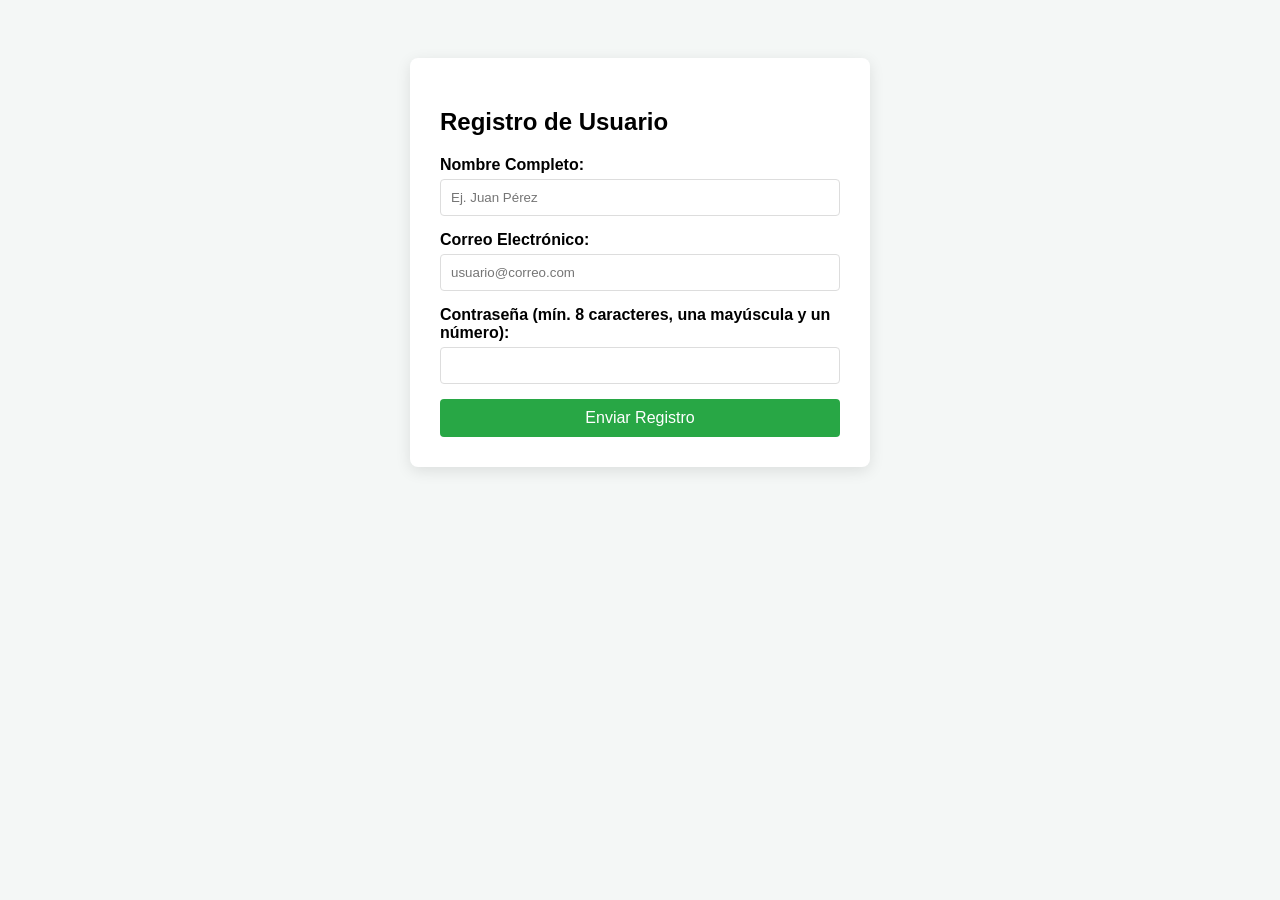
<file: taller 3.2/index.html>
<!DOCTYPE html>
<html lang="es">
<head>
    <meta charset="UTF-8">
    <meta name="viewport" content="width=device-width, initial-scale=1.0">
    <title>Taller de Formulario Web</title>
    <link rel="stylesheet" href="style.css">
</head>
<body>
    <div class="container">
        <form id="registroForm">
            <h2>Registro de Usuario</h2>

            <div class="input-group">
                <label for="nombre">Nombre Completo:</label>
                <input type="text" id="nombre" placeholder="Ej. Juan Pérez">
                <span class="error" id="errorNombre"></span>
            </div>

            <div class="input-group">
                <label for="email">Correo Electrónico:</label>
                <input type="email" id="email" placeholder="usuario@correo.com">
                <span class="error" id="errorEmail"></span>
            </div>

            <div class="input-group">
                <label for="password">Contraseña (mín. 8 caracteres, una mayúscula y un número):</label>
                <input type="password" id="password">
                <span class="error" id="errorPass"></span>
            </div>

            <button type="submit">Enviar Registro</button>
        </form>
    </div>
    <script src="script.js"></script>
</body>
</html>
</file>
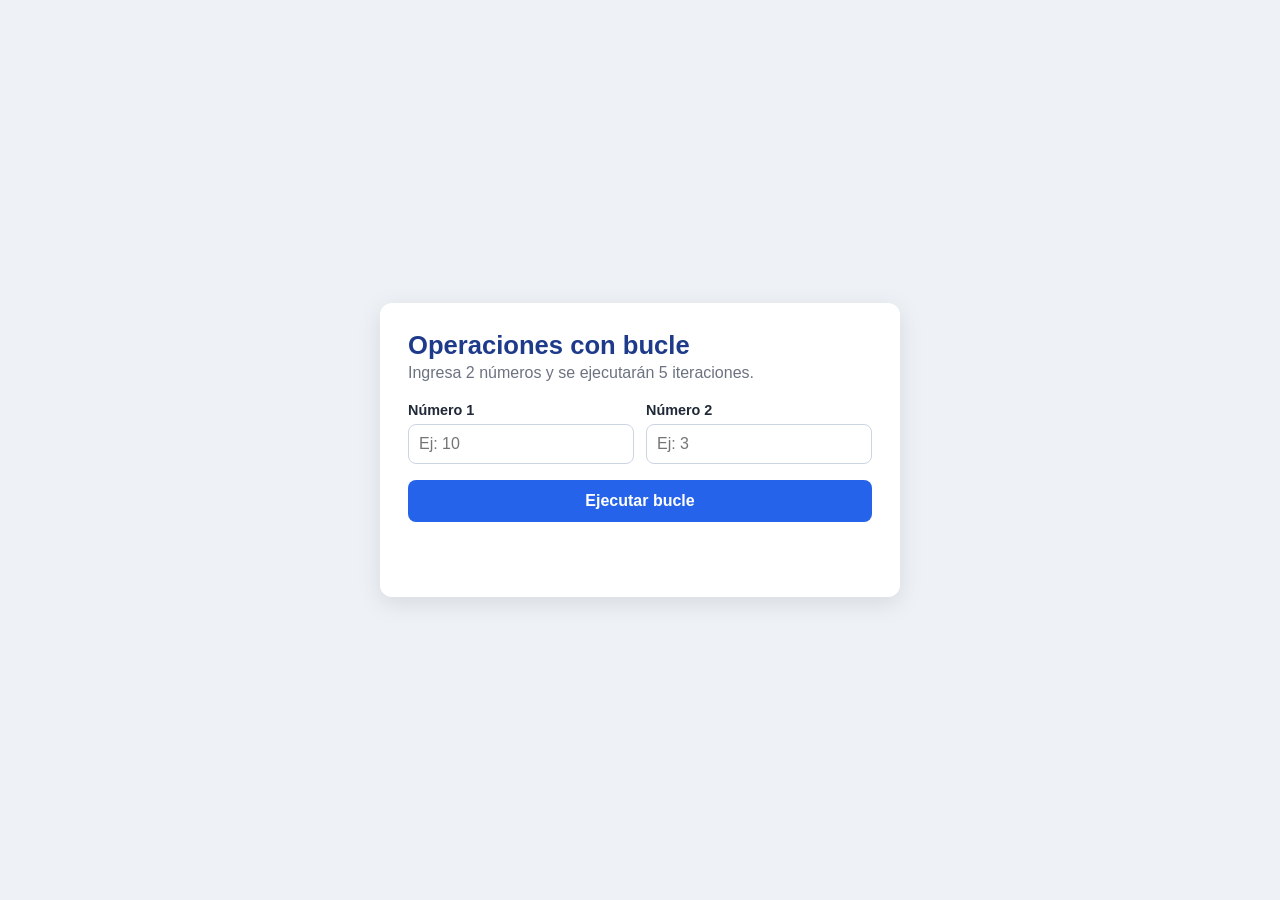
<file: taller 3/index.html>
<!DOCTYPE html>
<html lang="es">
<head>
    <meta charset="UTF-8">
    <meta name="viewport" content="width=device-width, initial-scale=1.0">
    <title>Bucle de 5 iteraciones</title>
    <link rel="stylesheet" href="estilos.css">
</head>
<body>
    <main class="tarjeta">
        <h1>Operaciones con bucle</h1>
        <p class="sub">Ingresa 2 números y se ejecutarán 5 iteraciones.</p>

        <div class="campos">
            <label>Número 1
                <input type="number" id="num1" step="any" placeholder="Ej: 10">
            </label>
            <label>Número 2
                <input type="number" id="num2" step="any" placeholder="Ej: 3">
            </label>
        </div>

        <button id="btnCalcular">Ejecutar bucle</button>
        <p id="error" class="error"></p>

        <table id="tabla" class="oculto">
        <thead>
            <tr><th>Iteración</th><th>Operación</th><th>Resultado</th></tr>
        </thead>
        <tbody id="resultados"></tbody>
        </table>
    </main>

    <script src="script.js"></script>
</body>
</html>
</file>
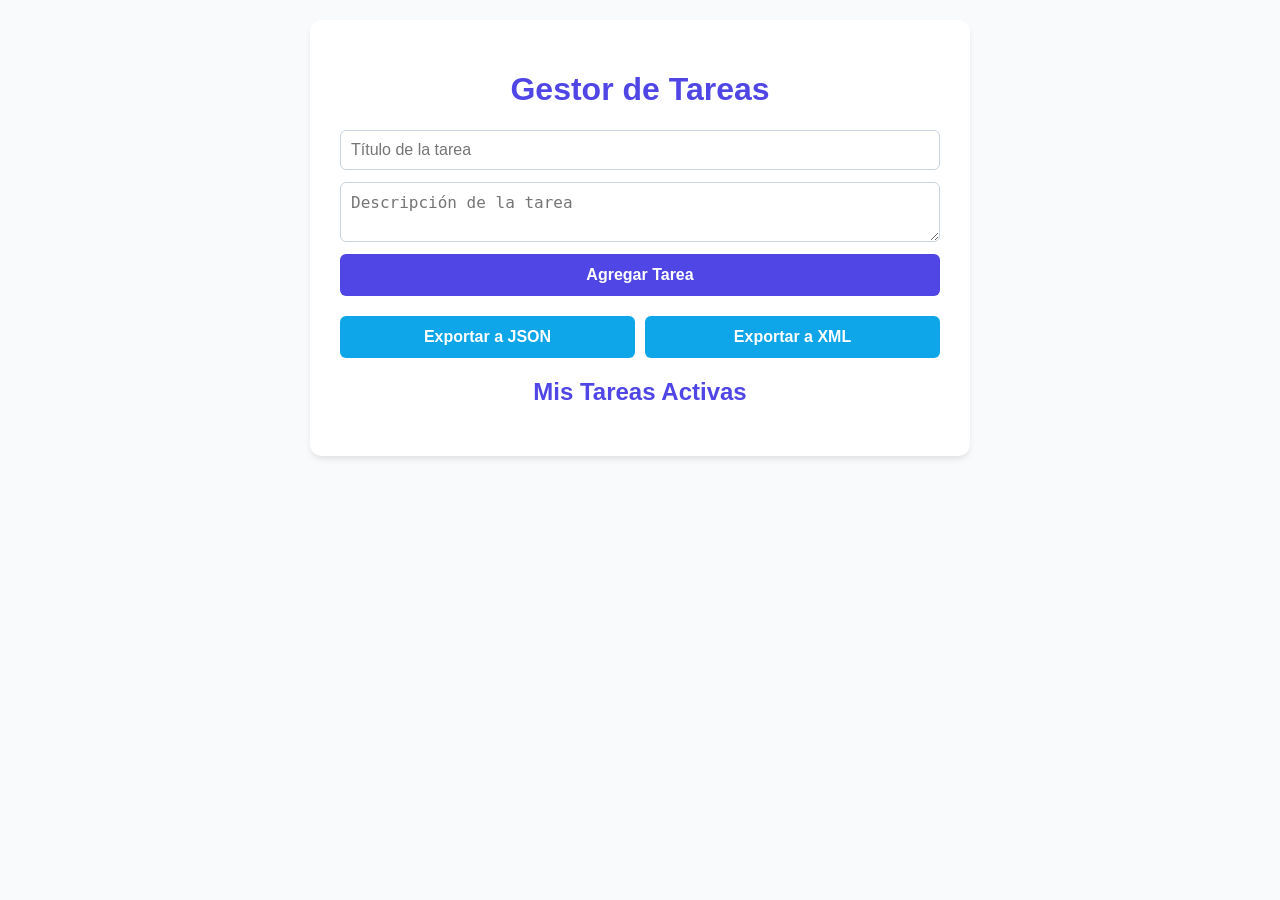
<file: taller 5/index.html>
<!DOCTYPE html>
<html lang="es">
<head>
    <meta charset="UTF-8">
    <meta name="viewport" content="width=device-width, initial-scale=1.0">
    <title>Taller: Gestor de Tareas Semiestructurado</title>
    <link rel="stylesheet" href="estilos.css">
</head>
<body>
    <div class="contenedor">
        <h1>Gestor de Tareas</h1>

        <!-- Formulario de captura de datos -->
        <form id="formulario-tareas">
            <input type="text" id="titulo-tarea" placeholder="Título de la tarea" required>
            <textarea id="descripcion-tarea" placeholder="Descripción de la tarea" required></textarea>
            <button type="submit">Agregar Tarea</button>
        </form>

        <!-- Botones de exportación a formatos semiestructurados -->
        <div class="acciones-datos">
            <button id="btn-exportar-json" class="btn-secundario">Exportar a JSON</button>
            <button id="btn-exportar-xml" class="btn-secundario">Exportar a XML</button>
        </div>

        <!-- Contenedor donde JavaScript inyecta las tareas -->
        <h2>Mis Tareas Activas</h2>
        <ul id="lista-tareas"></ul>
    </div>

    <script src="aplicacion.js"></script>
</body>
</html>
</file>
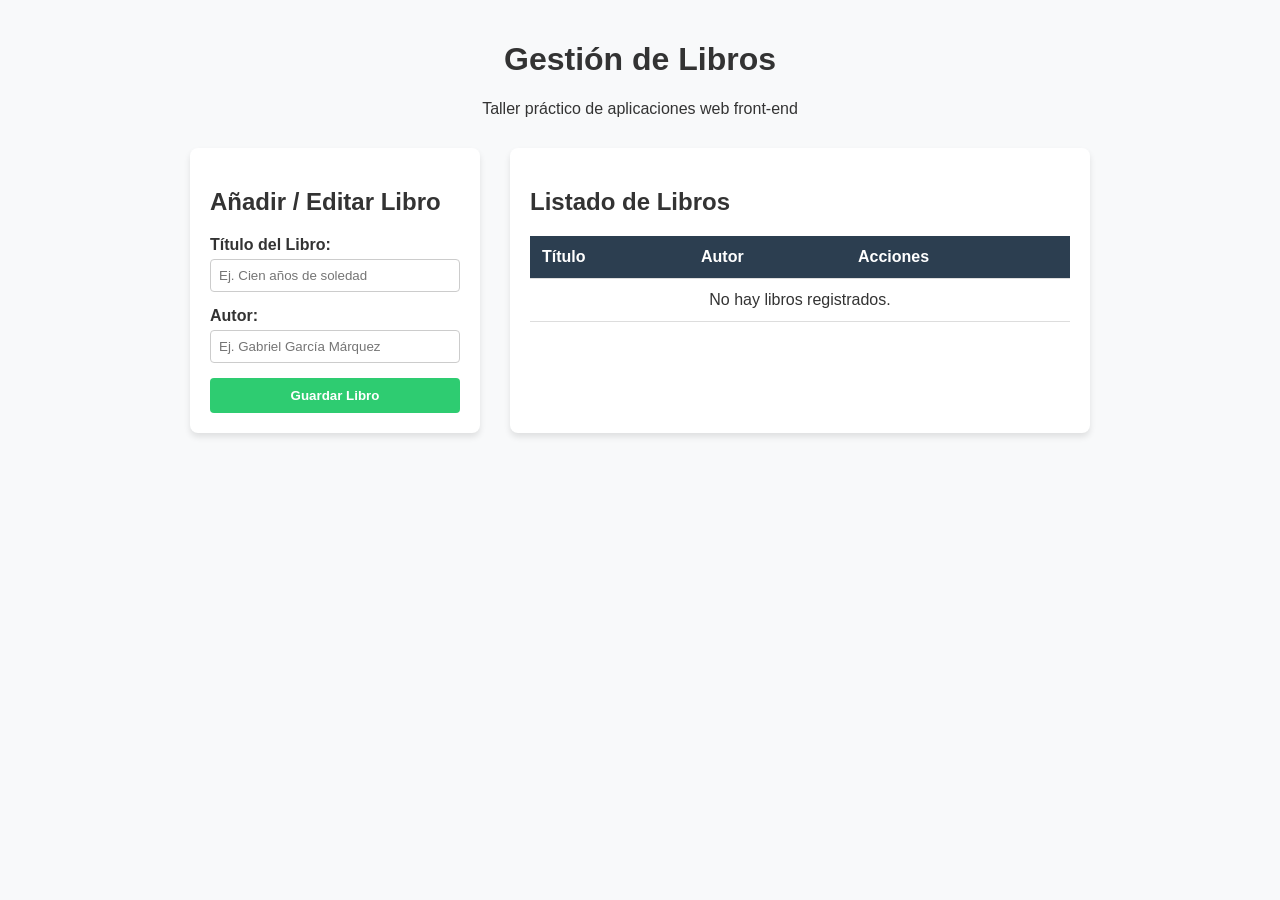
<file: taller 6/index.html>
<!DOCTYPE html>
<html lang="es">
<head>
    <meta charset="UTF-8">
    <meta name="viewport" content="width=device-width, initial-scale=1.0">
    <title>Taller CRUD - Cliente Web</title>
    <link rel="stylesheet" href="estilos.css">
</head>
<body>
    <div class="contenedor">
        <header>
            <h1>Gestión de Libros</h1>
            <p>Taller práctico de aplicaciones web front-end</p>
        </header>

        <main>
            <!-- Formulario: sirve para crear y para editar un libro -->
            <section class="seccion-formulario">
                <h2>Añadir / Editar Libro</h2>
                <form id="formulario-crud">
                    <!-- Campo oculto: guarda el id del libro cuando se está editando -->
                    <input type="hidden" id="id-elemento">

                    <div class="grupo-formulario">
                        <label for="titulo">Título del Libro:</label>
                        <input type="text" id="titulo" required placeholder="Ej. Cien años de soledad">
                    </div>

                    <div class="grupo-formulario">
                        <label for="autor">Autor:</label>
                        <input type="text" id="autor" required placeholder="Ej. Gabriel García Márquez">
                    </div>

                    <button type="submit" id="boton-guardar">Guardar Libro</button>
                    <button type="button" id="boton-cancelar" class="oculto">Cancelar Edición</button>
                </form>
            </section>

            <!-- Tabla: aquí se listan los libros (la llena JavaScript) -->
            <section class="seccion-tabla">
                <h2>Listado de Libros</h2>
                <div class="tabla-responsiva">
                    <table>
                        <thead>
                            <tr>
                                <th>Título</th>
                                <th>Autor</th>
                                <th>Acciones</th>
                            </tr>
                        </thead>
                        <tbody id="cuerpo-tabla">
                        </tbody>
                    </table>
                </div>
            </section>
        </main>
    </div>

    <script src="aplicacion.js"></script>
</body>
</html>
</file>
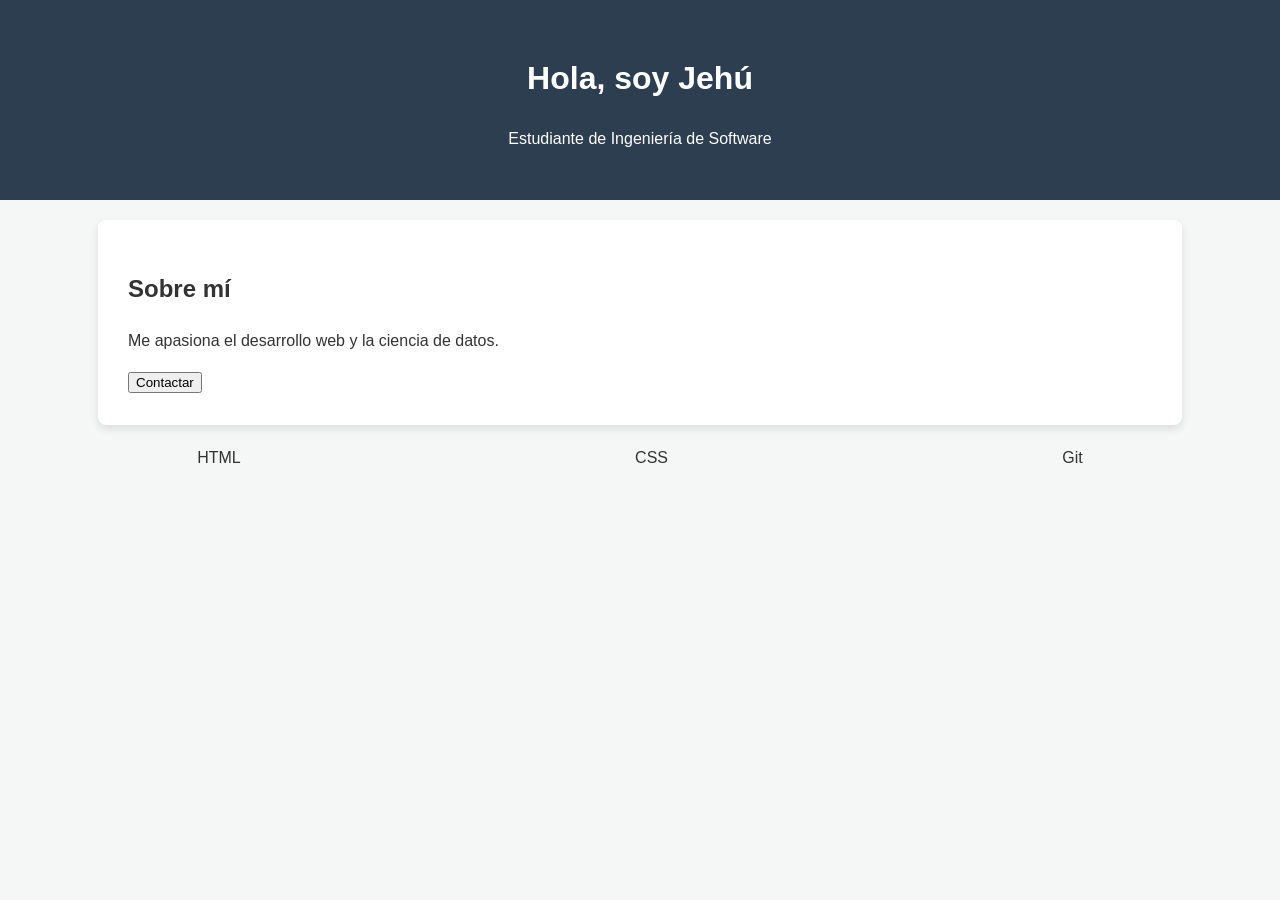
<file: taller1/index.html>
<!DOCTYPE html>
<html lang="es">
    <head>
        <meta charset="UTF-8">
        <title>Mi Portafolio</title>
        <link rel="stylesheet" href="style.css">
    </head>

    <body>
        <header>
            <h1>Hola, soy Jehú</h1>
            <p>Estudiante de Ingeniería de Software</p>
        </header>
        <section class="contenedor">
            <h2>Sobre mí</h2>
            <p>Me apasiona el desarrollo web y la ciencia de datos.</p>
            <button>Contactar</button>
        </section>

        <ul class="habilidades">
            <li>HTML</li>
            <li>CSS</li>
            <li>Git</li>
        </ul>
    </body>
</html>
</file>
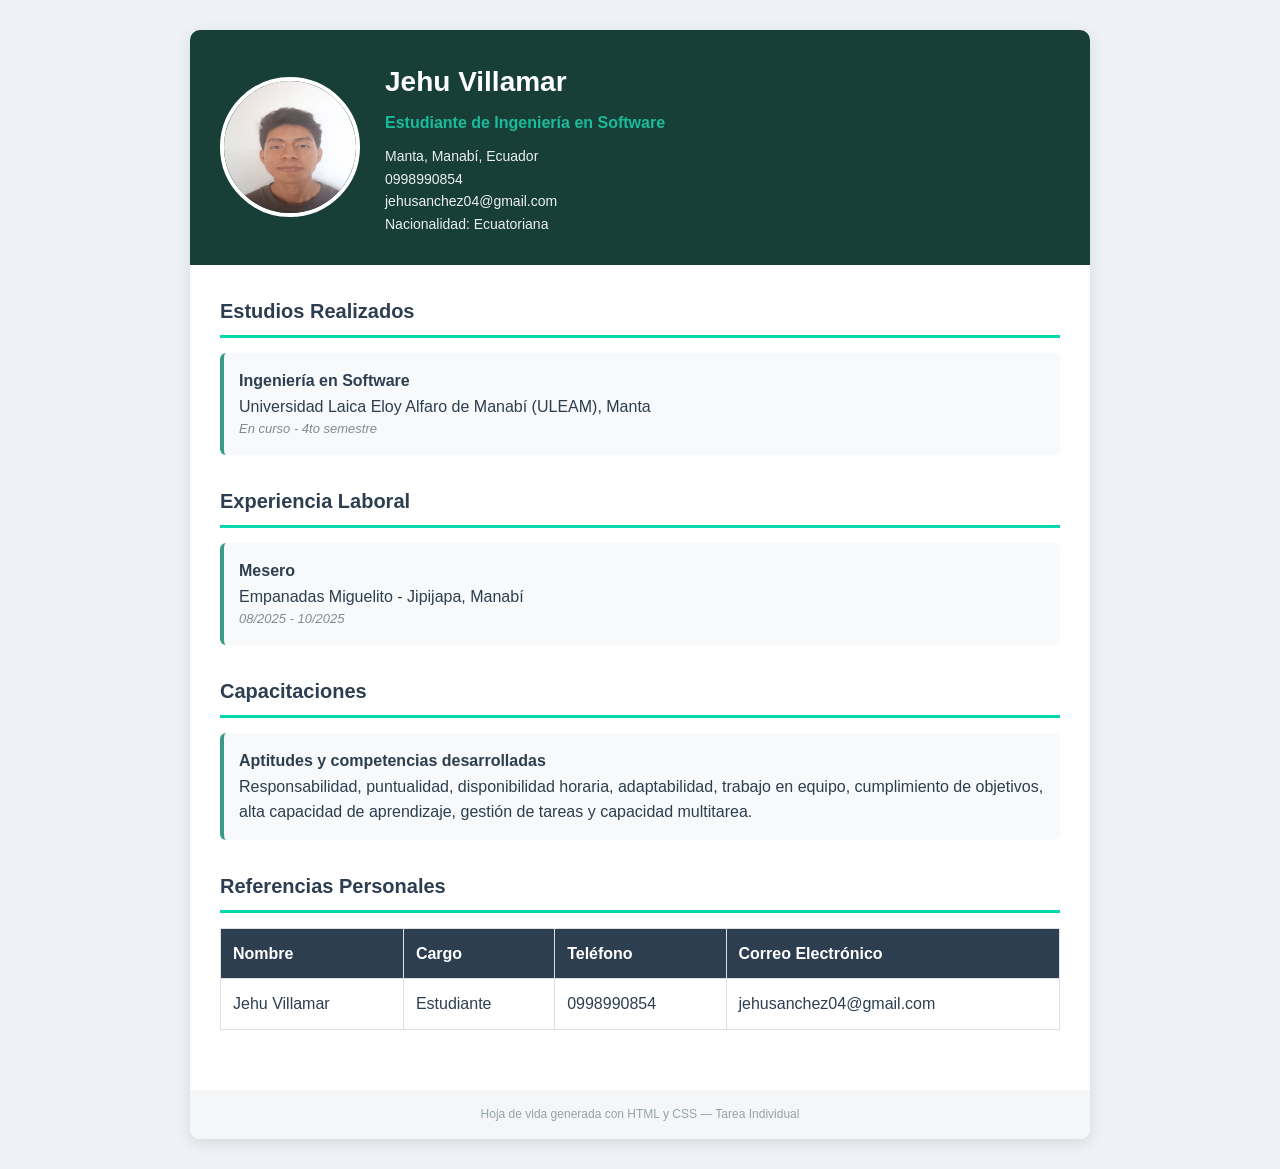
<file: tarea1_hojaDeVida/index.html>
<!DOCTYPE html>
<html lang="es">
<head>
<meta charset="UTF-8">
<meta name="viewport" content="width=device-width, initial-scale=1.0">
<title>Hoja de Vida - Jehu Villamar</title>
<link rel="stylesheet" href="estilo.css">

</head>
<body>

<!-- Contenedor principal: envuelve toda la página -->
<div id="contenedor-principal">

    <!-- 1. DATOS PERSONALES CON FOTO -->
    <div id="encabezado">
        <img id="foto-perfil" src="foto.png" alt="Foto de perfil de Jehu Villamar">
        <div id="datos-personales">
        <h1>Jehu Villamar</h1>
        <p class="subtitulo">Estudiante de Ingeniería en Software</p>
        <p>Manta, Manabí, Ecuador</p>
        <p>0998990854</p>
        <p>jehusanchez04@gmail.com</p>
        <p>Nacionalidad: Ecuatoriana</p>
        </div>
    </div>

    <div id="contenido">

        <!-- 2. ESTUDIOS REALIZADOS -->
        <div class="seccion" id="seccion-estudios">
        <h2>Estudios Realizados</h2>
        <div class="tarjeta">
            <p class="titulo-item">Ingeniería en Software</p>
            <p>Universidad Laica Eloy Alfaro de Manabí (ULEAM), Manta</p>
            <p class="fecha-item">En curso - 4to semestre</p>
        </div>
    </div>

    <!-- 3. EXPERIENCIA LABORAL  -->
    <div class="seccion" id="seccion-experiencia">
        <h2>Experiencia Laboral</h2>
        <div class="tarjeta">
            <p class="titulo-item">Mesero</p>
            <p>Empanadas Miguelito - Jipijapa, Manabí</p>
            <p class="fecha-item">08/2025 - 10/2025</p>
        </div>
    </div>

    <!-- 4. CAPACITACIONES -->
    <div class="seccion" id="seccion-capacitaciones">
        <h2>Capacitaciones</h2>
        <div class="tarjeta">
            <p class="titulo-item">Aptitudes y competencias desarrolladas</p>
            <p>Responsabilidad, puntualidad, disponibilidad horaria, adaptabilidad, trabajo en equipo, cumplimiento de objetivos, alta capacidad de aprendizaje, gestión de tareas y capacidad multitarea.</p>
        </div>
    </div>

    <!--  5. REFERENCIAS PERSONALES (TABLA)-->
    <div class="seccion" id="seccion-referencias">
        <h2>Referencias Personales</h2>
        <table>
            <thead>
            <tr>
                <th>Nombre</th>
                <th>Cargo</th>
                <th>Teléfono</th>
                <th>Correo Electrónico</th>
            </tr>
            </thead>
            <tbody>
            <tr>
                <td>Jehu Villamar</td>
                <td>Estudiante</td>
                <td>0998990854</td>
                <td>jehusanchez04@gmail.com</td>
            </tr>
            </tbody>
        </table>
    </div>

    </div>

    <div id="pie-pagina">
    Hoja de vida generada con HTML y CSS &mdash; Tarea Individual
    </div>

</div>

</body>
</html>
</file>
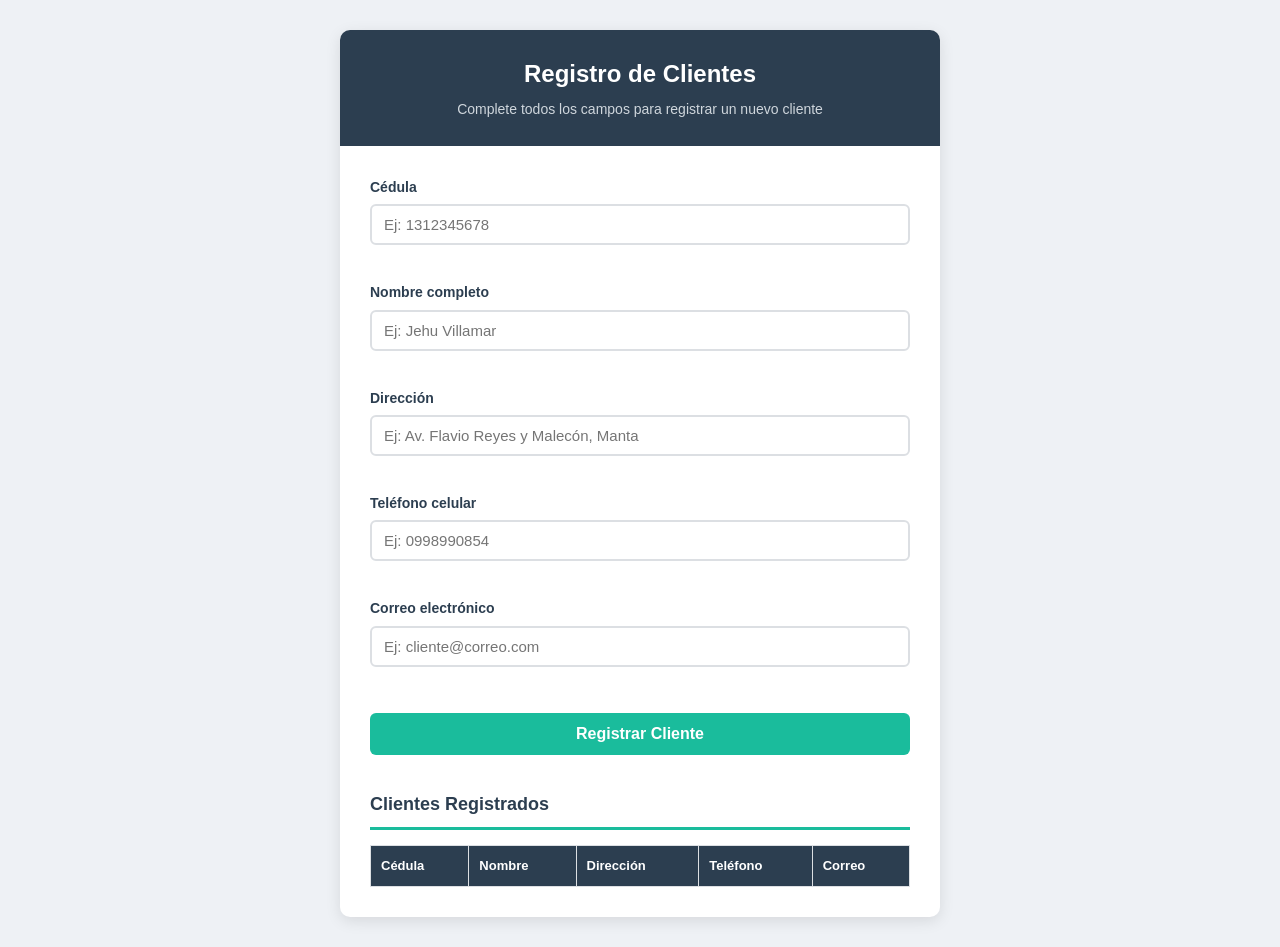
<file: tarea3/index.html>
<!DOCTYPE html>
<html lang="es">
<head>
<meta charset="UTF-8">
<meta name="viewport" content="width=device-width, initial-scale=1.0">
<title>Ingreso de Datos de Clientes</title>
<link rel="stylesheet" href="styles.css">
</head>
<body>

<!-- Contenedor principal: envuelve todo el formulario -->
<div id="contenedor-principal">

  <div id="encabezado">
    <h1>Registro de Clientes</h1>
    <p>Complete todos los campos para registrar un nuevo cliente</p>
  </div>

  <div id="contenido">

    <!-- El atributo novalidate desactiva la validación nativa del navegador para que se muestren solo los mensajes personalizados de JS -->
    <form id="form-cliente" novalidate>

      <!-- CÉDULA -->
      <div class="campo">
        <label for="cedula">Cédula</label>
        <input
          type="text"
          id="cedula"
          name="cedula"
          maxlength="10"
          inputmode="numeric"
          placeholder="Ej: 1312345678"
          autocomplete="off">
        <span class="mensaje-error" id="error-cedula"></span>
      </div>

      <!-- NOMBRE -->
      <div class="campo">
        <label for="nombre">Nombre completo</label>
        <input
          type="text"
          id="nombre"
          name="nombre"
          maxlength="30"
          placeholder="Ej: Jehu Villamar"
          autocomplete="off">
        <span class="mensaje-error" id="error-nombre"></span>
      </div>

      <!-- DIRECCIÓN  -->
      <div class="campo">
        <label for="direccion">Dirección</label>
        <input
          type="text"
          id="direccion"
          name="direccion"
          maxlength="50"
          placeholder="Ej: Av. Flavio Reyes y Malecón, Manta"
          autocomplete="off">
        <span class="mensaje-error" id="error-direccion"></span>
      </div>

      <!--  TELÉFONO CELULAR  -->
      <div class="campo">
        <label for="telefono">Teléfono celular</label>
        <input
          type="text"
          id="telefono"
          name="telefono"
          maxlength="10"
          inputmode="numeric"
          placeholder="Ej: 0998990854"
          autocomplete="off">
        <span class="mensaje-error" id="error-telefono"></span>
      </div>

      <!--  CORREO ELECTRÓNICO  -->
      <div class="campo">
        <label for="correo">Correo electrónico</label>
        <input
          type="text"
          id="correo"
          name="correo"
          placeholder="Ej: cliente@correo.com"
          autocomplete="off">
        <span class="mensaje-error" id="error-correo"></span>
      </div>

      <button type="submit" id="btn-registrar">Registrar Cliente</button>

      <!-- Mensaje de éxito, oculto por defecto -->
      <div id="mensaje-exito">✅ Cliente registrado correctamente.</div>

    </form>

    <!--  TABLA DE CLIENTES REGISTRADOS  -->
    <div id="seccion-tabla">
      <h2>Clientes Registrados</h2>
      <table id="tabla-clientes">
        <thead>
          <tr>
            <th>Cédula</th>
            <th>Nombre</th>
            <th>Dirección</th>
            <th>Teléfono</th>
            <th>Correo</th>
          </tr>
        </thead>
        <tbody id="cuerpo-tabla">
          <!-- Las filas se agregan aquí dinámicamente con JavaScript -->
        </tbody>
      </table>
    </div>

  </div>
</div>

<script src="script.js"></script>
</body>
</html>
</file>
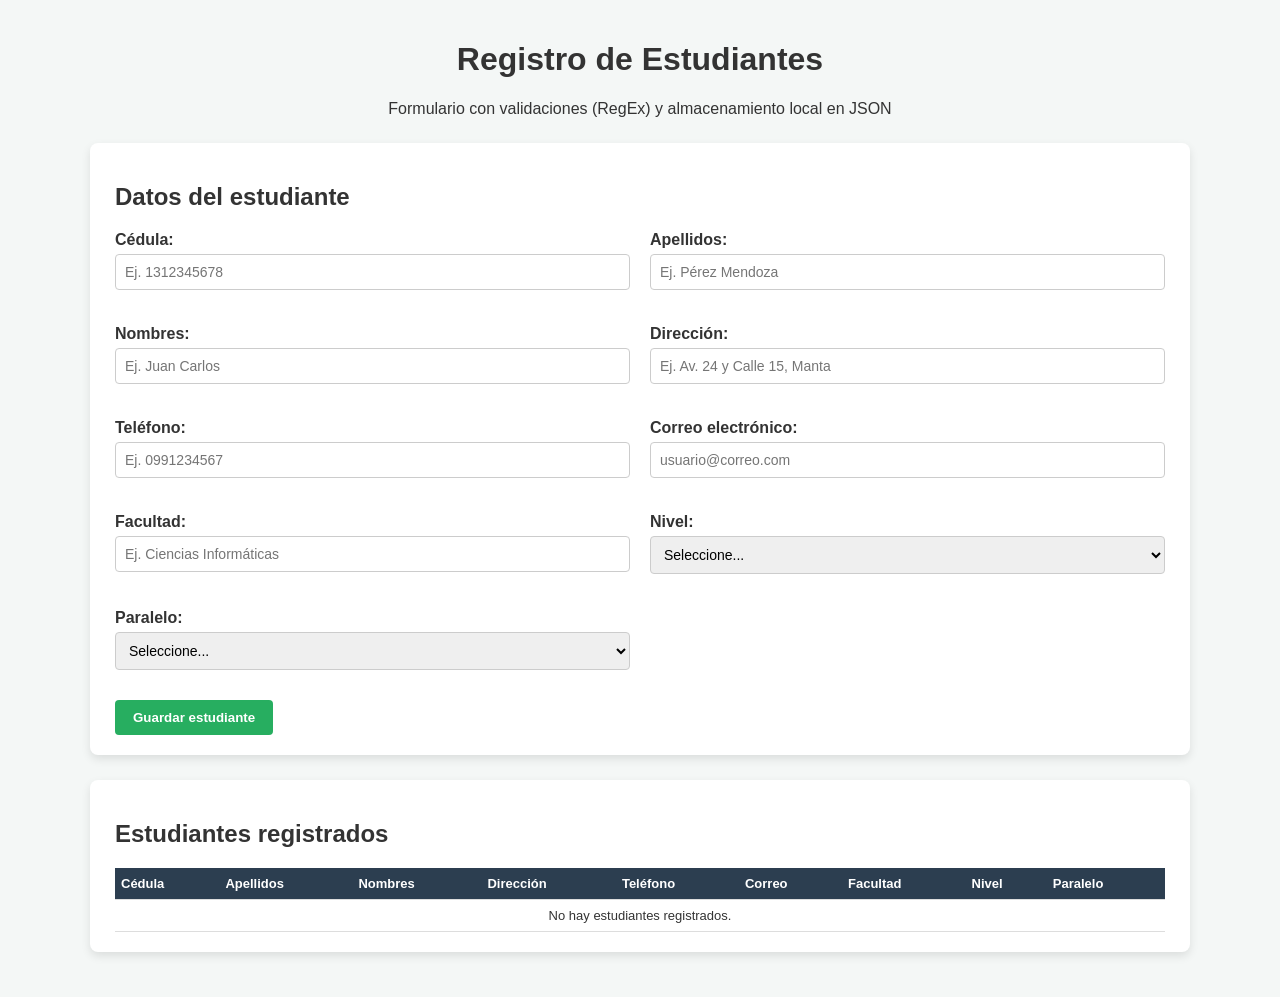
<file: tarea_formatos/index.html>
<!DOCTYPE html>
<html lang="es">
<head>
    <meta charset="UTF-8">
    <meta name="viewport" content="width=device-width, initial-scale=1.0">
    <title>Registro de Estudiantes</title>
    <link rel="stylesheet" href="style.css">
</head>
<body>
    <div class="contenedor">
        <header>
            <h1>Registro de Estudiantes</h1>
            <p>Formulario con validaciones (RegEx) y almacenamiento local en JSON</p>
        </header>

        <!-- Formulario de registro -->
        <section class="tarjeta">
            <h2>Datos del estudiante</h2>
            <form id="formulario-estudiante">
                <div class="rejilla">
                    <div class="campo">
                        <label for="cedula">Cédula:</label>
                        <input type="text" id="cedula" placeholder="Ej. 1312345678">
                        <span class="error" id="error-cedula"></span>
                    </div>

                    <div class="campo">
                        <label for="apellidos">Apellidos:</label>
                        <input type="text" id="apellidos" placeholder="Ej. Pérez Mendoza">
                        <span class="error" id="error-apellidos"></span>
                    </div>

                    <div class="campo">
                        <label for="nombres">Nombres:</label>
                        <input type="text" id="nombres" placeholder="Ej. Juan Carlos">
                        <span class="error" id="error-nombres"></span>
                    </div>

                    <div class="campo">
                        <label for="direccion">Dirección:</label>
                        <input type="text" id="direccion" placeholder="Ej. Av. 24 y Calle 15, Manta">
                        <span class="error" id="error-direccion"></span>
                    </div>

                    <div class="campo">
                        <label for="telefono">Teléfono:</label>
                        <input type="text" id="telefono" placeholder="Ej. 0991234567">
                        <span class="error" id="error-telefono"></span>
                    </div>

                    <div class="campo">
                        <label for="correo">Correo electrónico:</label>
                        <input type="text" id="correo" placeholder="usuario@correo.com">
                        <span class="error" id="error-correo"></span>
                    </div>

                    <div class="campo">
                        <label for="facultad">Facultad:</label>
                        <input type="text" id="facultad" placeholder="Ej. Ciencias Informáticas">
                        <span class="error" id="error-facultad"></span>
                    </div>

                    <div class="campo">
                        <label for="nivel">Nivel:</label>
                        <select id="nivel">
                            <option value="">Seleccione...</option>
                            <option value="1">1</option>
                            <option value="2">2</option>
                            <option value="3">3</option>
                            <option value="4">4</option>
                            <option value="5">5</option>
                            <option value="6">6</option>
                            <option value="7">7</option>
                            <option value="8">8</option>
                            <option value="9">9</option>
                            <option value="10">10</option>
                        </select>
                        <span class="error" id="error-nivel"></span>
                    </div>

                    <div class="campo">
                        <label for="paralelo">Paralelo:</label>
                        <select id="paralelo">
                            <option value="">Seleccione...</option>
                            <option value="A">A</option>
                            <option value="B">B</option>
                            <option value="C">C</option>
                            <option value="D">D</option>
                            <option value="E">E</option>
                            <option value="F">F</option>
                        </select>
                        <span class="error" id="error-paralelo"></span>
                    </div>
                </div>

                <button type="submit">Guardar estudiante</button>
            </form>
        </section>

        <!-- Listado: la tabla se llena desde JavaScript con los datos de localStorage -->
        <section class="tarjeta">
            <h2>Estudiantes registrados</h2>
            <div class="tabla-responsiva">
                <table>
                    <thead>
                        <tr>
                            <th>Cédula</th>
                            <th>Apellidos</th>
                            <th>Nombres</th>
                            <th>Dirección</th>
                            <th>Teléfono</th>
                            <th>Correo</th>
                            <th>Facultad</th>
                            <th>Nivel</th>
                            <th>Paralelo</th>
                        </tr>
                    </thead>
                    <tbody id="cuerpo-tabla"></tbody>
                </table>
            </div>
        </section>
    </div>

    <script src="script.js"></script>
</body>
</html>
</file>
<file: taller 3.2/style.css>
body {
    font-family: 'Segoe UI', Tahoma, Geneva, Verdana, sans-serif;
    background-color: #f4f7f6;
    display: flex;
    justify-content: center;
    padding-top: 50px;
}

.container {
    background: white;
    padding: 30px;
    border-radius: 8px;
    box-shadow: 0 4px 15px rgba(0, 0, 0, 0.1);
    width: 400px;
}

.input-group {
    margin-bottom: 15px;
}

label {
    display: block;
    margin-bottom: 5px;
    font-weight: bold;
}

input {
    width: 100%;
    padding: 10px;
    border: 1px solid #ddd;
    border-radius: 4px;
    box-sizing: border-box;
}

button {
    width: 100%;
    padding: 10px;
    background-color: #28a745;
    color: white;
    border: none;
    border-radius: 4px;
    cursor: pointer;
    font-size: 16px;
}

button:hover {
    background-color: #218838;
}

.error {
    color: #dc3545;
    font-size: 12px;
    margin-top: 5px;
    display: block;
}
</file>
<file: taller 3/estilos.css>
* { box-sizing: border-box; 
}

body {
    margin: 0; 
    min-height: 100vh; 
    display: flex; 
    align-items: center; 
    justify-content: center;
    font-family: Arial, Helvetica, sans-serif; 
    background: #eef2f7; 
    color: #1f2937;
}
.tarjeta {
    width: 100%; 
    max-width: 520px; 
    margin: 24px; 
    padding: 28px;
    background: #fff; 
    border-radius: 12px; 
    box-shadow: 0 6px 24px rgba(0,0,0,.1);
}
h1 { 
    margin: 0 0 4px; 
    font-size: 1.6rem; 
    color: #1e3a8a; 
}

.sub {
    margin: 0 0 20px; 
    color: #6b7280; 
}

.campos { 
    display: flex; 
    gap: 12px; 
}

label { 
    flex: 1; 
    font-weight: bold; 
    font-size: .9rem; 
}

input {
    width: 100%; 
    margin-top: 6px; 
    padding: 10px; 
    font-size: 1rem;
    border: 1px solid #cbd5e1; 
    border-radius: 8px;
}

button {
    width: 100%; 
    margin-top: 16px; 
    padding: 12px; 
    font-size: 1rem; 
    font-weight: bold;
    color: #fff; 
    background: #2563eb; 
    border: 0; 
    border-radius: 8px; 
    cursor: pointer;
}
button:hover { 
    background: #1d4ed8; 
}
.error { 
    min-height: 1.2em; 
    color: #dc2626; 
    font-size: .9rem; 
}
table { 
    width: 100%; 
    margin-top: 12px; 
    border-collapse: collapse; 
}

th, td { 
    padding: 10px; 
    text-align: left; 
    border-bottom: 1px solid #e5e7eb; 
}

th { 
    background: #1e3a8a; 
    color: #fff; 
}

tbody tr:nth-child(even) { 
    background: #f3f4f6; 
}

.oculto { 
    display: none; 
}
</file>
<file: taller 5/estilos.css>
:root {
    --color-primario: #4f46e5;
    --color-secundario: #0ea5e9;
    --color-fondo: #f8fafc;
    --color-tarjeta: #ffffff;
    --color-texto: #0f172a;
}


body {
    font-family: 'Segoe UI', sans-serif;
    background-color: var(--color-fondo);
    color: var(--color-texto);
    margin: 0;
    padding: 20px;
}


.contenedor {
    max-width: 600px;
    margin: 0 auto;
    background: var(--color-tarjeta);
    padding: 30px;
    border-radius: 12px;
    box-shadow: 0 4px 6px -1px rgba(0, 0, 0, 0.1);
}

h1, h2 {
    text-align: center;
    color: var(--color-primario);
}


form {
    display: flex;
    flex-direction: column;
    gap: 12px;
    margin-bottom: 20px;
}

input, textarea {
    padding: 10px;
    border: 1px solid #cbd5e1;
    border-radius: 6px;
    font-size: 16px;
}

/* ===== Botones ===== */
button {
    background-color: var(--color-primario);
    color: white;
    border: none;
    padding: 12px;
    border-radius: 6px;
    cursor: pointer;
    font-size: 16px;
    font-weight: bold;
    transition: background 0.3s;
}

button:hover {
    background-color: #4338ca;
}

/* Fila de botones de exportación (Flexbox en fila) */
.acciones-datos {
    display: flex;
    gap: 10px;
    margin-bottom: 20px;
}

.btn-secundario {
    background-color: var(--color-secundario);
    flex: 1;
}

.btn-secundario:hover {
    background-color: #0284c7;
}

/* ===== Lista de tareas ===== */
ul {
    list-style: none;
    padding: 0;
}

.elemento-tarea {
    background: #f1f5f9;
    padding: 15px;
    border-left: 5px solid var(--color-primario);
    margin-bottom: 10px;
    border-radius: 0 6px 6px 0;
    display: flex;
    justify-content: space-between;
    align-items: center;
}

.elemento-tarea h3 {
    margin: 0 0 5px 0;
}

.elemento-tarea p {
    margin: 0;
    color: #475569;
    font-size: 14px;
}

.btn-eliminar {
    background-color: #ef4444;
    padding: 6px 12px;
    font-size: 14px;
}

.btn-eliminar:hover {
    background-color: #dc2626;
}
</file>
<file: taller 6/estilos.css>
/* Colores que se reutilizan en toda la página */
:root {
    --color-primario: #2c3e50;
    --color-secundario: #3498db;
    --color-exito: #2ecc71;
    --color-peligro: #e74c3c;
    --fondo-claro: #f8f9fa;
}

body {
    font-family: 'Segoe UI', Tahoma, Geneva, Verdana, sans-serif;
    background-color: var(--fondo-claro);
    margin: 0;
    padding: 20px;
    color: #333;
}

.contenedor {
    max-width: 900px;
    margin: 0 auto;
}

header {
    text-align: center;
    margin-bottom: 30px;
}

/* Diseño con CSS Grid: una columna en celular, dos en pantallas grandes */
main {
    display: grid;
    grid-template-columns: 1fr;
    gap: 30px;
}

@media (min-width: 768px) {
    main {
        grid-template-columns: 1fr 2fr;
    }
}

/* Estilos del Formulario */
.seccion-formulario, .seccion-tabla {
    background: white;
    padding: 20px;
    border-radius: 8px;
    box-shadow: 0 4px 6px rgba(0, 0, 0, 0.1);
}

.grupo-formulario {
    margin-bottom: 15px;
}

label {
    display: block;
    margin-bottom: 5px;
    font-weight: bold;
}

input[type="text"] {
    width: 100%;
    padding: 8px;
    box-sizing: border-box;
    border: 1px solid #ccc;
    border-radius: 4px;
}

button {
    padding: 10px 15px;
    border: none;
    border-radius: 4px;
    cursor: pointer;
    font-weight: bold;
    color: white;
    background-color: var(--color-secundario);
}

button:hover { opacity: 0.9; }
#boton-guardar { background-color: var(--color-exito); width: 100%; }
.btn-editar { background-color: var(--color-secundario); margin-right: 5px; }
.btn-eliminar { background-color: var(--color-peligro); }
#boton-cancelar { background-color: #7f8c8d; width: 100%; margin-top: 5px; }
.oculto { display: none; }

/* Estilos de la Tabla */
table {
    width: 100%;
    border-collapse: collapse;
    margin-top: 10px;
}

th, td {
    padding: 12px;
    text-align: left;
    border-bottom: 1px solid #ddd;
}

th { background-color: var(--color-primario); color: white; }
tr:hover { background-color: #f1f1f1; }
</file>
<file: taller1/style.css>
/*FASE 2*/
body {               /* selector: a quién se aplica */
    margin: 0;         /* propiedad: valor */
    font-family: 'Segoe UI', Tahoma, Geneva, Verdana, sans-serif;
    background-color: #f4f7f6;
    color: #333;
    line-height: 1.6;
}

header {
    background: #2c3e50;
    color: white;
    text-align: center;
    padding: 2rem 0;
}
/*FASE 3*/
.contenedor {
    width: 80%;
    margin: 20px auto; /* Centrado horizontal */
    background: white;
    padding: 30px;
    border-radius: 8px;
    box-shadow: 0 4px 8px rgba(0,0,0,0.1);
}

/*FASE 4*/
.habilidades {
display: flex;
justify-content: space-around;
list-style: none;
padding: 0;
}
</file>
<file: tarea1_hojaDeVida/estilo.css>
* {
    margin: 0;
    padding: 0;
    box-sizing: border-box;
}
body {
    font-family: 'Segoe UI', Arial, sans-serif;
    background-color: #eef1f5;
    color: #2c3e50;
    line-height: 1.6;
    padding: 30px 15px;
}

  /* Contenedor general que envuelve toda la hoja de vida */
#contenedor-principal {
    max-width: 900px;
    margin: 0 auto;
    background-color: #ffffff;
    border-radius: 10px;
    overflow: hidden;
    box-shadow: 0 4px 15px rgba(0, 0, 0, 0.1);
}


#encabezado {
    display: flex;
    align-items: center;
    gap: 25px;
    background-color: #173e37;
    color: #ffffff;
    padding: 30px;
    flex-wrap: wrap;
}

#foto-perfil {
    width: 140px;
    height: 140px;
    border-radius: 50%;
    border: 4px solid #ffffff;
    object-fit: cover;
    background-color: #bdc3c7;
    flex-shrink: 0;
}

#datos-personales h1 {
    font-size: 28px;
    margin-bottom: 5px;
}

#datos-personales p {
    font-size: 14px;
    color: #ecf0f1;
}

#datos-personales .subtitulo {
    font-size: 16px;
    color: #1abc9c;
    font-weight: bold;
    margin-bottom: 10px;
}

  /* ============ CONTENIDO GENERAL ============ */
#contenido {
    padding: 30px;
}

.seccion {
    margin-bottom: 30px;
}

.seccion h2 {
    font-size: 20px;
    color: #2c3e50;
    border-bottom: 3px solid #00d9ae;
    padding-bottom: 8px;
    margin-bottom: 15px;
}

  /* Tarjetas usadas para estudios, experiencia y capacitaciones */
.tarjeta {
    background-color: #f8f9fa;
    border-left: 4px solid #399b87;
    padding: 15px;
    border-radius: 6px;
    margin-bottom: 12px;
}

.tarjeta .titulo-item {
    font-weight: bold;
    color: #2c3e50;
}

.tarjeta .fecha-item {
    font-size: 13px;
    color: #7f8c8d;
    font-style: italic;
}

  /* ============ TABLA DE REFERENCIAS ============ */
table {
    width: 100%;
    border-collapse: collapse;
    margin-top: 10px;
}

thead {
    background-color: #2c3e50;
    color: #ffffff;
}

th, td {
    padding: 12px;
    text-align: left;
    border: 1px solid #dcdfe3;
}

tbody tr:nth-child(even) {
    background-color: #f4f6f7;
}

  /* ============ PIE DE PÁGINA ============ */
#pie-pagina {
    text-align: center;
    padding: 15px;
    font-size: 12px;
    color: #95a5a6;
    background-color: #f4f6f7;
}

@media (max-width: 600px) {
    #encabezado {
        flex-direction: column;
        text-align: center;
    }
}
</file>
<file: tarea3/styles.css>
* {
    margin: 0;
    padding: 0;
    box-sizing: border-box;
}

body {
    font-family: 'Segoe UI', Arial, sans-serif;
    background-color: #eef1f5;
    color: #2c3e50;
    line-height: 1.6;
    padding: 30px 15px;
}

#contenedor-principal {
    max-width: 600px;
    margin: 0 auto;
    background-color: #ffffff;
    border-radius: 10px;
    overflow: hidden;
    box-shadow: 0 4px 15px rgba(0, 0, 0, 0.1);
}

#encabezado {
    background-color: #2c3e50;
    color: #ffffff;
    padding: 25px 30px;
    text-align: center;
}

#encabezado h1 {
    font-size: 24px;
    margin-bottom: 5px;
}

#encabezado p {
    font-size: 14px;
    color: #cfd6dc;
}

#contenido {
    padding: 30px;    
}

.campo {
    margin-bottom: 18px;
    display: flex;
    flex-direction: column;
}

.campo label {
    font-weight: bold;
    margin-bottom: 6px;
    font-size: 14px;
}

.campo input {
    padding: 10px 12px;
    border: 2px solid #dcdfe3;
    border-radius: 6px;
    font-size: 15px;
    transition: border-color 0.2s;
}

.campo input:focus {
    outline: none;
    border-color: #1abc9c;
}

/* Borde rojo cuando el campo tiene un error */
.campo input.campo-invalido {
    border-color: #e74c3c;
    background-color: #fdf0ef;
}

.mensaje-error {
    color: #e74c3c;
    font-size: 12px;
    margin-top: 4px;
    min-height: 14px;
}

#btn-registrar {
    width: 100%;
    padding: 12px;
    background-color: #1abc9c;
    color: #ffffff;
    border: none;
    border-radius: 6px;
    font-size: 16px;
    font-weight: bold;
    cursor: pointer;
    margin-top: 10px;
    transition: background-color 0.2s;
}

#btn-registrar:hover {
    background-color: #16a085;
}

#mensaje-exito {
    display: none;
    margin-top: 15px;
    padding: 12px;
    background-color: #eafaf1;
    color: #1e8449;
    border-radius: 6px;
    text-align: center;
    font-weight: bold;
}

/*  TABLA DE CLIENTES  */
#seccion-tabla {
    margin-top: 35px;
}

#seccion-tabla h2 {
    font-size: 18px;
    border-bottom: 3px solid #1abc9c;
    padding-bottom: 8px;
    margin-bottom: 15px;
}

table {
    width: 100%;
    border-collapse: collapse;
}

thead {
    background-color: #2c3e50;
    color: #ffffff;
}

th, td {
    padding: 10px;
    text-align: left;
    border: 1px solid #dcdfe3;
    font-size: 13px;
}

tbody tr:nth-child(even) {
    background-color: #f4f6f7;
}

#cuerpo-tabla tr td {
    word-break: break-word;
}

@media (max-width: 600px) {
    #contenido {
    padding: 20px;
    }
}
</file>
<file: tarea_formatos/style.css>
:root {
    --color-primario: #2c3e50;
    --color-exito: #27ae60;
    --color-peligro: #e74c3c;
    --fondo: #f4f7f6;
}

body {
    font-family: 'Segoe UI', Tahoma, Geneva, Verdana, sans-serif;
    background-color: var(--fondo);
    margin: 0;
    padding: 20px;
    color: #333;
}

.contenedor {
    max-width: 1100px;
    margin: 0 auto;
}

header {
    text-align: center;
    margin-bottom: 25px;
}

.tarjeta {
    background: white;
    padding: 20px 25px;
    border-radius: 8px;
    box-shadow: 0 4px 10px rgba(0, 0, 0, 0.1);
    margin-bottom: 25px;
}

.rejilla {
    display: grid;
    grid-template-columns: 1fr;
    gap: 5px 20px;
}

@media (min-width: 700px) {
    .rejilla {
        grid-template-columns: 1fr 1fr;
    }
}

.campo {
    margin-bottom: 10px;
}

label {
    display: block;
    margin-bottom: 5px;
    font-weight: bold;
}

input, select {
    width: 100%;
    padding: 9px;
    border: 1px solid #ccc;
    border-radius: 4px;
    box-sizing: border-box;
    font-size: 14px;
}

/* Mensajes de error de las validaciones */
.error {
    display: block;
    min-height: 16px;
    margin-top: 4px;
    color: var(--color-peligro);
    font-size: 12px;
}

button {
    padding: 10px 18px;
    border: none;
    border-radius: 4px;
    cursor: pointer;
    font-weight: bold;
    color: white;
    background-color: var(--color-exito);
}

button:hover { opacity: 0.9; }

/* Tabla */
.tabla-responsiva {
    overflow-x: auto;
}

table {
    width: 100%;
    border-collapse: collapse;
    font-size: 13px;
}

th, td {
    padding: 8px 6px;
    text-align: left;
    border-bottom: 1px solid #ddd;
}

th {
    background-color: var(--color-primario);
    color: white;
}

tr:hover { background-color: #f1f1f1; }
</file>
